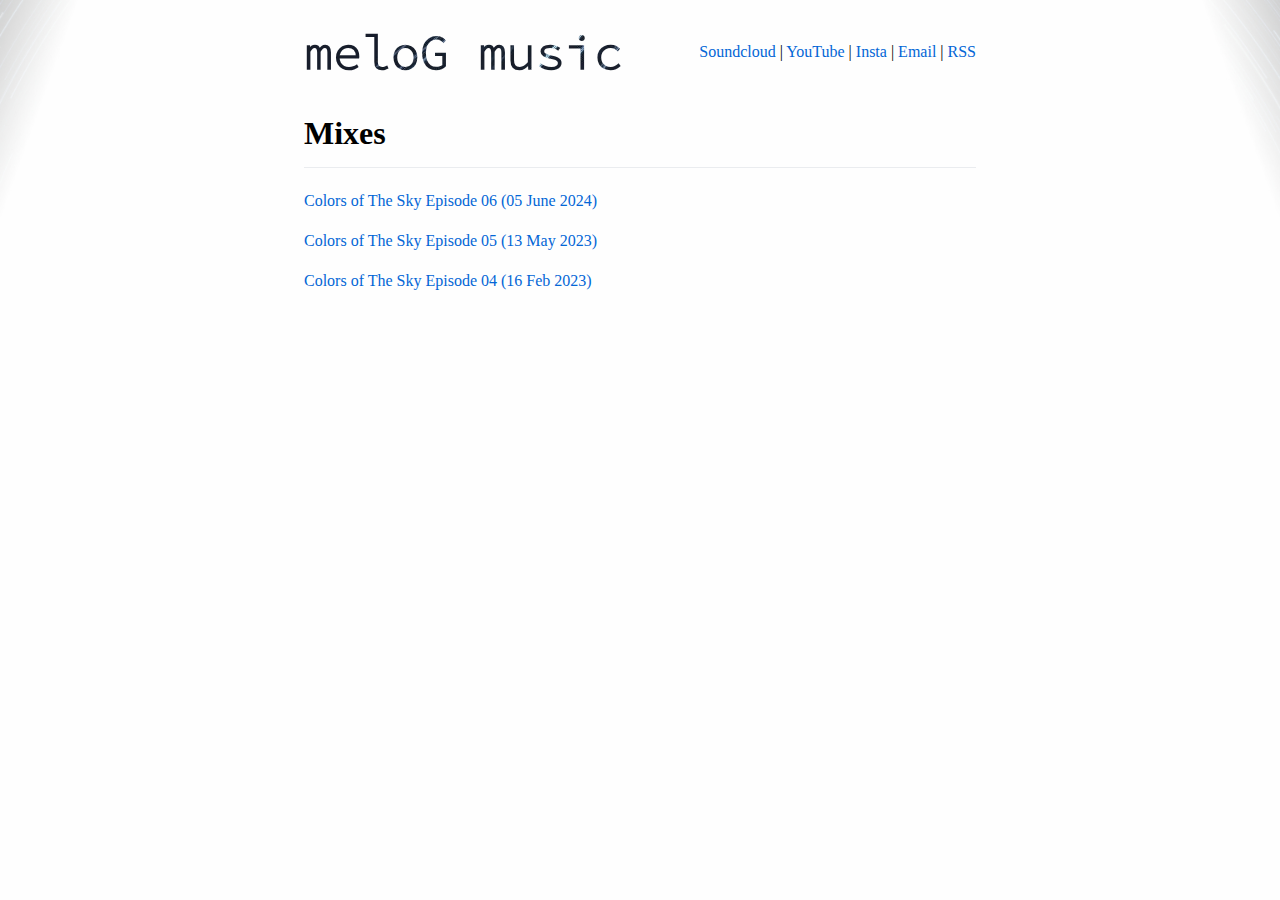
<file: index.html>
<!DOCTYPE html>
<html xmlns="http://www.w3.org/1999/xhtml" lang="en" xml:lang="en">
  <head>
    <meta charset="utf-8" />
    <meta name="viewport" content="width=device-width, initial-scale=1.0, user-scalable=yes" />
    <meta name="author" content="meloG" />
    <title>meloG music</title>
    <link rel="icon" href="/favicon.ico" sizes="any">
    <link rel="icon" href="/icon.svg" type="image/svg+xml">
    <link rel="apple-touch-icon" href="/apple-touch-icon.png">
    <link rel="manifest" href="/manifest.webmanifest">
    <link rel="stylesheet" href="styles/styles.css" />
  </head>
  <body>

    <!-- 
      Hello curious little being, here's a cookie 🍪
      Current fav song: Desire - Black Latex (Oliver & Surrender! Remix)
    -->

    <div id="header">
      <div id="menu">
        <a id="title" href="https://melogmusic.com">meloG music</a>
        <div id="subheader">
          <a href="https://soundcloud.com/melog_music" class="social">Soundcloud</a> |
          <a href=" https://www.youtube.com/@melog_music" class="social">YouTube</a> |
          <a href="https://www.instagram.com/melog_music/" class="social">Insta</a> |
          <a href="mailto:melogmusicmail@gmail.com" class="social">Email</a> |
          <a href="feed.xml" class="social">RSS</a>
        </div>
      </div>
    </div>

    <h1>Mixes</h1>
    <p>
      <a href="colors-of-the-sky-episode-06">Colors of The Sky Episode 06 (05 June 2024)</a>
    </p>
    <p>
      <a href="colors-of-the-sky-episode-05">Colors of The Sky Episode 05 (13 May 2023)</a>
    </p>
    <p>
      <a href="colors-of-the-sky-episode-04">Colors of The Sky Episode 04 (16 Feb 2023)</a>
    </p>
  </body>
</html>
</file>
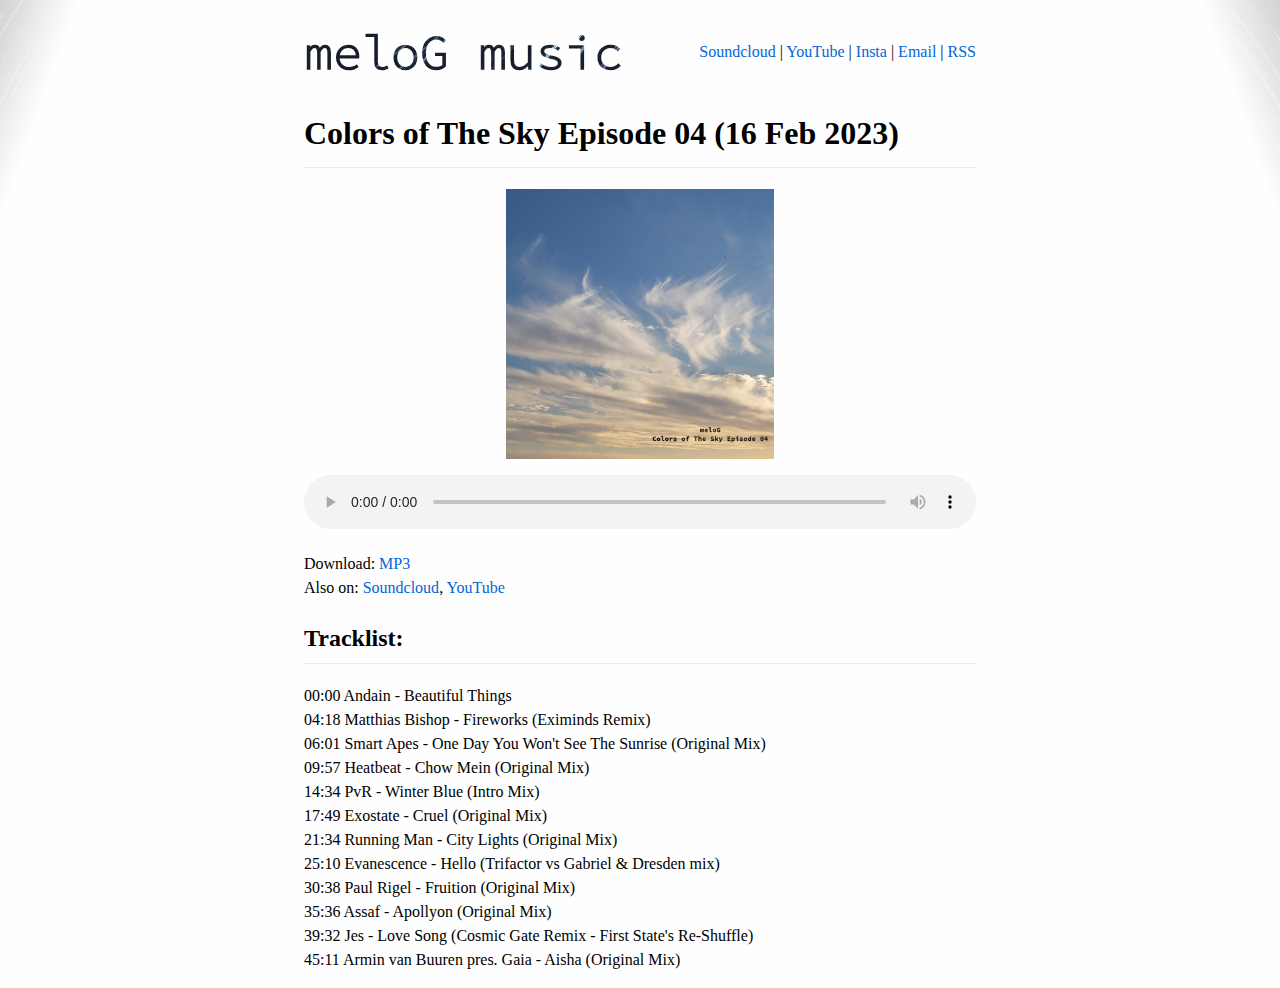
<file: colors-of-the-sky-episode-04.html>
<!DOCTYPE html>
<html xmlns="http://www.w3.org/1999/xhtml" lang="en" xml:lang="en">
  <head>
    <meta charset="utf-8" />
    <meta name="viewport" content="width=device-width, initial-scale=1.0, user-scalable=yes" />
    <meta name="author" content="meloG" />
    <title>meloG music</title>
    <link rel="icon" href="/favicon.ico" sizes="any">
    <link rel="icon" href="/icon.svg" type="image/svg+xml">
    <link rel="apple-touch-icon" href="/apple-touch-icon.png">
    <link rel="manifest" href="/manifest.webmanifest">
    <link rel="stylesheet" href="styles/styles.css" />
  </head>
  <body>

    <div id="header">
      <div id="menu">
        <a id="title" href="https://melogmusic.com">meloG music</a>
        <div id="subheader">
          <a href="https://soundcloud.com/melog_music" class="social">Soundcloud</a> |
          <a href=" https://www.youtube.com/@melog_music" class="social">YouTube</a> |
          <a href="https://www.instagram.com/melog_music/" class="social">Insta</a> |
          <a href="mailto:melogmusicmail@gmail.com" class="social">Email</a> |
          <a href="feed.xml" class="social">RSS</a>
        </div>
      </div>
    </div>

    <h1>Colors of The Sky Episode 04 (16 Feb 2023)</h1>
    <img src="images/covers/meloG - Colors of The Sky Episode 04.png" alt="Cover"/>
    <audio controls>
      <source src="https://www.dl.dropboxusercontent.com/s/6p2bo43l3731dm2/meloG%20-%20Colors%20of%20The%20Sky%20Episode%2004.mp3" type="audio/mpeg">
      Your browser does not support html audio elements.
    </audio> 
    <p>
      Download: <a href="https://www.dl.dropboxusercontent.com/s/6p2bo43l3731dm2/meloG%20-%20Colors%20of%20The%20Sky%20Episode%2004.mp3" download>MP3</a><br>
      Also on: <a href="https://soundcloud.com/melog_music/melog-colors-of-the-sky-episode-04">Soundcloud</a>, <a href="https://www.youtube.com/watch?v=wDfIm4-IQok">YouTube</a>
    </p>
    <h2>Tracklist:</h2>
    <p>
      00:00 Andain - Beautiful Things<br>
      04:18 Matthias Bishop - Fireworks (Eximinds Remix)<br>
      06:01 Smart Apes - One Day You Won't See The Sunrise (Original Mix)<br>
      09:57 Heatbeat - Chow Mein (Original Mix)<br>
      14:34 PvR - Winter Blue (Intro Mix)<br>
      17:49 Exostate - Cruel (Original Mix)<br>
      21:34 Running Man - City Lights (Original Mix)<br>
      25:10 Evanescence - Hello (Trifactor vs Gabriel &amp; Dresden mix)<br>
      30:38 Paul Rigel - Fruition (Original Mix)<br>
      35:36 Assaf - Apollyon (Original Mix)<br>
      39:32 Jes - Love Song (Cosmic Gate Remix - First State's Re-Shuffle)<br>
      45:11 Armin van Buuren pres. Gaia - Aisha (Original Mix)
    </p>
  </body>
</html>
</file>
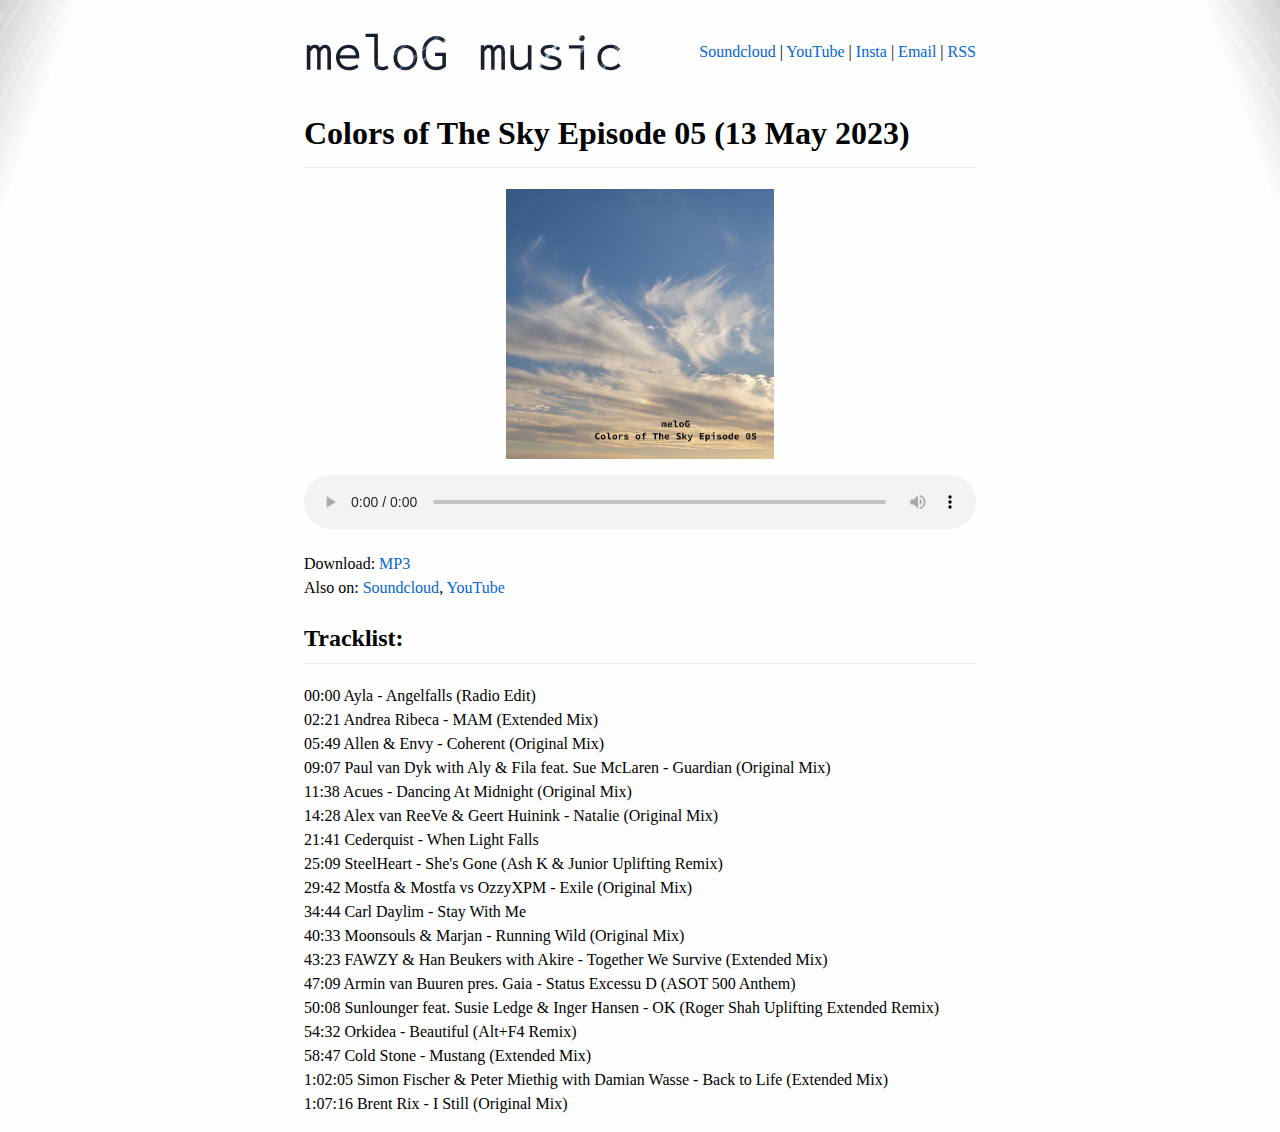
<file: colors-of-the-sky-episode-05.html>
<!DOCTYPE html>
<html xmlns="http://www.w3.org/1999/xhtml" lang="en" xml:lang="en">
  <head>
    <meta charset="utf-8" />
    <meta name="viewport" content="width=device-width, initial-scale=1.0, user-scalable=yes" />
    <meta name="author" content="meloG" />
    <title>meloG music</title>
    <link rel="icon" href="/favicon.ico" sizes="any">
    <link rel="icon" href="/icon.svg" type="image/svg+xml">
    <link rel="apple-touch-icon" href="/apple-touch-icon.png">
    <link rel="manifest" href="/manifest.webmanifest">
    <link rel="stylesheet" href="styles/styles.css" />
  </head>
  <body>

    <div id="header">
      <div id="menu">
        <a id="title" href="https://melogmusic.com">meloG music</a>
        <div id="subheader">
          <a href="https://soundcloud.com/melog_music" class="social">Soundcloud</a> |
          <a href=" https://www.youtube.com/@melog_music" class="social">YouTube</a> |
          <a href="https://www.instagram.com/melog_music/" class="social">Insta</a> |
          <a href="mailto:melogmusicmail@gmail.com" class="social">Email</a> |
          <a href="feed.xml" class="social">RSS</a>
        </div>
      </div>
    </div>

    <h1>Colors of The Sky Episode 05 (13 May 2023)</h1>
    <img src="images/covers/meloG - Colors of The Sky Episode 05.png" alt="Cover"/>
    <audio controls>
      <source src="https://www.dl.dropboxusercontent.com//s/enz42e1w32e137s/meloG%20-%20Colors%20of%20The%20Sky%20Episode%2005.mp3" type="audio/mpeg">
      Your browser does not support html audio elements.
    </audio> 
    <p>
      Download: <a href="https://www.dl.dropboxusercontent.com//s/enz42e1w32e137s/meloG%20-%20Colors%20of%20The%20Sky%20Episode%2005.mp3" download>MP3</a><br>
      Also on: <a href="https://soundcloud.com/melog_music/melog-colors-of-the-sky-episode-05">Soundcloud</a>, <a href="https://www.youtube.com/watch?v=SMboe1BXwGU">YouTube</a>
    </p>
    <h2>Tracklist:</h2>
    <p>
      00:00 Ayla - Angelfalls (Radio Edit)<br>
      02:21 Andrea Ribeca - MAM (Extended Mix)<br>
      05:49 Allen &amp; Envy - Coherent (Original Mix)<br>
      09:07 Paul van Dyk with Aly &amp; Fila feat. Sue McLaren - Guardian (Original Mix)<br>
      11:38 Acues - Dancing At Midnight (Original Mix)<br>
      14:28 Alex van ReeVe &amp; Geert Huinink - Natalie (Original Mix)<br>
      21:41 Cederquist - When Light Falls<br>
      25:09 SteelHeart - She's Gone (Ash K &amp; Junior Uplifting Remix)<br>
      29:42 Mostfa &amp; Mostfa vs OzzyXPM - Exile (Original Mix)<br>
      34:44 Carl Daylim - Stay With Me<br>
      40:33 Moonsouls &amp; Marjan - Running Wild (Original Mix)<br>
      43:23 FAWZY &amp; Han Beukers with Akire - Together We Survive (Extended Mix)<br>
      47:09 Armin van Buuren pres. Gaia - Status Excessu D (ASOT 500 Anthem)<br>
      50:08 Sunlounger feat. Susie Ledge &amp; Inger Hansen - OK (Roger Shah Uplifting Extended Remix)<br>
      54:32 Orkidea - Beautiful (Alt+F4 Remix)<br>
      58:47 Cold Stone - Mustang (Extended Mix)<br>
      1:02:05 Simon Fischer &amp; Peter Miethig with Damian Wasse - Back to Life (Extended Mix)<br>
      1:07:16 Brent Rix - I Still (Original Mix)<br>
    </p>
  </body>
</html>
</file>
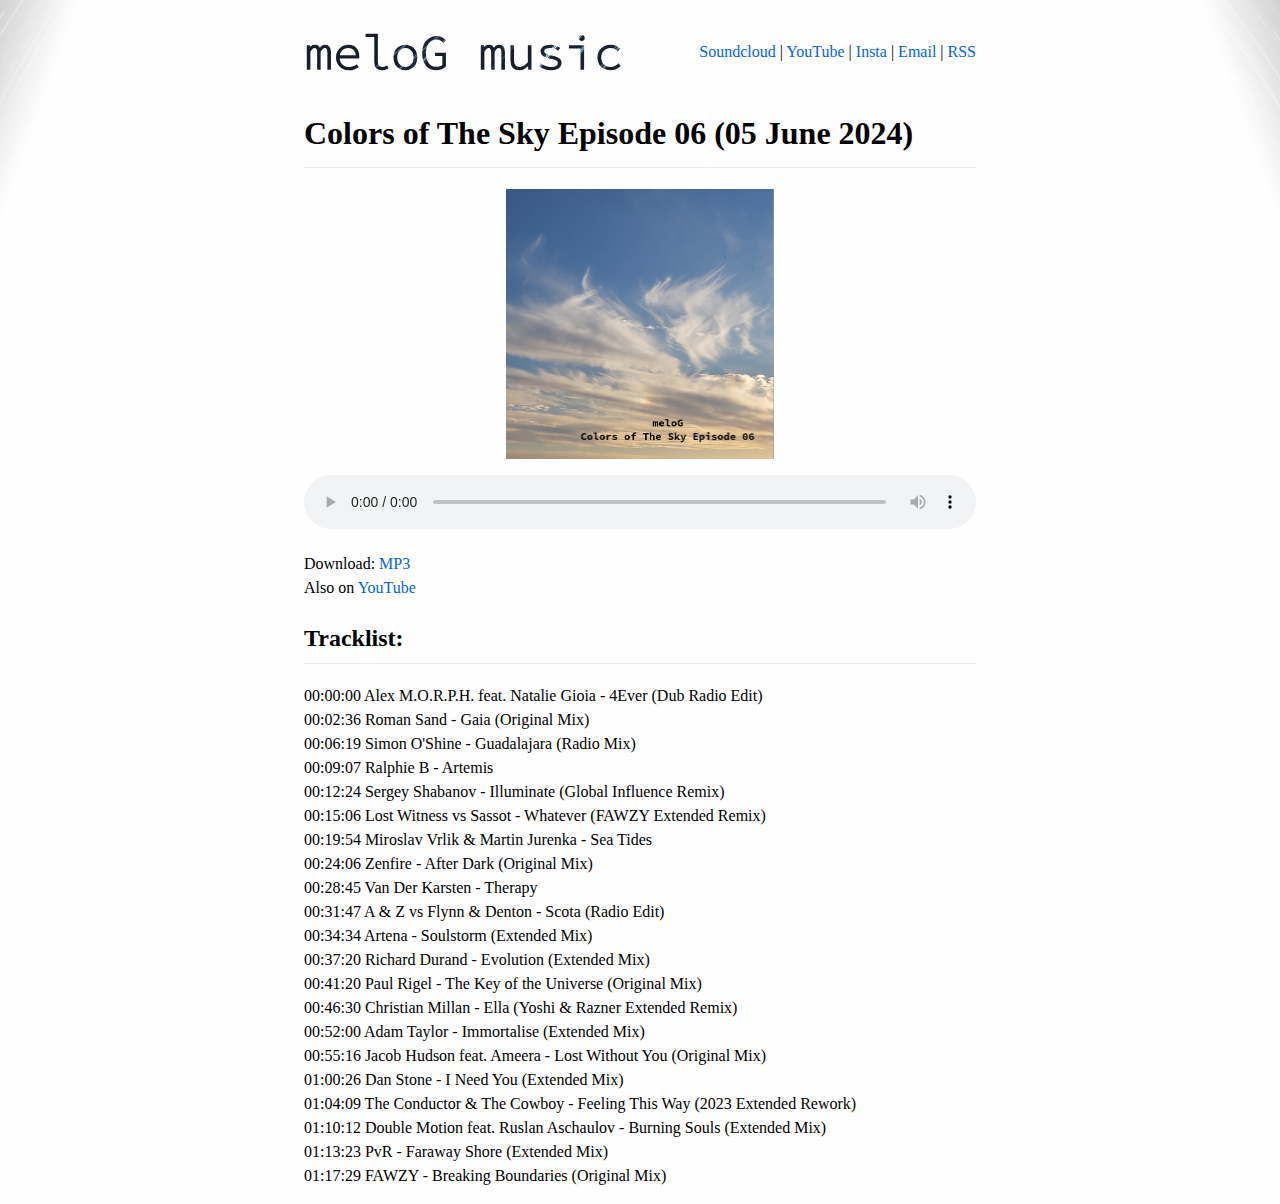
<file: colors-of-the-sky-episode-06.html>
<!DOCTYPE html>
<html xmlns="http://www.w3.org/1999/xhtml" lang="en" xml:lang="en">
  <head>
    <meta charset="utf-8" />
    <meta name="viewport" content="width=device-width, initial-scale=1.0, user-scalable=yes" />
    <meta name="author" content="meloG" />
    <title>meloG music</title>
    <link rel="icon" href="/favicon.ico" sizes="any">
    <link rel="icon" href="/icon.svg" type="image/svg+xml">
    <link rel="apple-touch-icon" href="/apple-touch-icon.png">
    <link rel="manifest" href="/manifest.webmanifest">
    <link rel="stylesheet" href="styles/styles.css" />
  </head>
  <body>

    <div id="header">
      <div id="menu">
        <a id="title" href="https://melogmusic.com">meloG music</a>
        <div id="subheader">
          <a href="https://soundcloud.com/melog_music" class="social">Soundcloud</a> |
          <a href=" https://www.youtube.com/@melog_music" class="social">YouTube</a> |
          <a href="https://www.instagram.com/melog_music/" class="social">Insta</a> |
          <a href="mailto:melogmusicmail@gmail.com" class="social">Email</a> |
          <a href="feed.xml" class="social">RSS</a>
        </div>
      </div>
    </div>

    <h1>Colors of The Sky Episode 06 (05 June 2024)</h1>
    <img src="images/covers/cover-colors-of-the-sky-episode-06.png" alt="Cover"/>
    <audio controls>
      <source src="https://www.dl.dropboxusercontent.com/scl/fi/p5cpoest808g9pt5shpc4/meloG-Colors-of-The-Sky-Episode-06.mp3?rlkey=j8k124d9r1lfzd9rqrefpmyhq&st=fe2pfpct" type="audio/mpeg">
      Your browser does not support html audio elements.
    </audio> 
    <p>
      Download: <a href="https://www.dl.dropboxusercontent.com/scl/fi/p5cpoest808g9pt5shpc4/meloG-Colors-of-The-Sky-Episode-06.mp3?rlkey=j8k124d9r1lfzd9rqrefpmyhq&st=fe2pfpct" download>MP3</a><br>
      Also on <a href="https://youtu.be/cz99Zpv-SV0">YouTube</a>
    </p>
    <h2>Tracklist:</h2>
    <p>
       00:00:00 Alex M.O.R.P.H. feat. Natalie Gioia - 4Ever (Dub Radio Edit)<br>
       00:02:36 Roman Sand - Gaia (Original Mix)<br>
       00:06:19 Simon O&#x27;Shine - Guadalajara (Radio Mix)<br>
       00:09:07 Ralphie B - Artemis<br>
       00:12:24 Sergey Shabanov - Illuminate (Global Influence Remix)<br>
       00:15:06 Lost Witness vs Sassot - Whatever (FAWZY Extended Remix)<br>
       00:19:54 Miroslav Vrlik &amp; Martin Jurenka - Sea Tides<br>
       00:24:06 Zenfire - After Dark (Original Mix)<br>
       00:28:45 Van Der Karsten - Therapy<br>
       00:31:47 A &amp; Z vs Flynn &amp; Denton - Scota (Radio Edit)<br>
       00:34:34 Artena - Soulstorm (Extended Mix)<br>
       00:37:20 Richard Durand - Evolution (Extended Mix)<br>
       00:41:20 Paul Rigel - The Key of the Universe (Original Mix)<br>
       00:46:30 Christian Millan - Ella (Yoshi &amp; Razner Extended Remix)<br>
       00:52:00 Adam Taylor - Immortalise (Extended Mix)<br>
       00:55:16 Jacob Hudson feat. Ameera - Lost Without You (Original Mix)<br>
       01:00:26 Dan Stone - I Need You (Extended Mix)<br>
       01:04:09 The Conductor &amp; The Cowboy - Feeling This Way (2023 Extended Rework)<br>
       01:10:12 Double Motion feat. Ruslan Asсhaulov - Burning Souls (Extended Mix)<br>
       01:13:23 PvR - Faraway Shore (Extended Mix)<br>
       01:17:29 FAWZY - Breaking Boundaries (Original Mix)
    </p>
  </body>
</html>
</file>
<file: styles/styles.css>
@font-face {
  font-family: "Source Code Pro";
  src: url('fonts/SourceCodePro-Light.ttf') format('truetype');
}

body {
  line-height: 1.5;
  padding: 1em 1em 0 1em;
  margin: auto;
  max-width: 42em;
  background: #fefefe url(../images/background.jpg) center top fixed no-repeat;
  background-size: cover;
}


h1 {
  padding-bottom: 0.3em;
  border-bottom: 1px solid #eaecef;
}

h2 {
  padding-bottom: 0.3em;
  border-bottom: 1px solid #eaecef;
}

a {
  color: #0366d6;
  text-decoration: none;
  outline: none;
}

a:active,
a:hover {
  outline-width: 0;
}

a:hover {
  text-decoration: underline;
}

a:visited {
  color: #0b0080;
}

a.social {
  text-decoration: none;
}


#header, #title {
  background-image: url(../images/stars.jpg);
  background-repeat: no-repeat;
}

#header #menu  {
  background: #fefefe;
}

#title {
  -webkit-text-fill-color: transparent;
  -webkit-background-clip: text;
  text-decoration: none;
  font-size: 3em;
  font-family: "Source Code Pro";
  font-weight: bold;
}

@media (max-width: 700px) {
  #menu {
    flex-direction: column;
  }
}

#menu {
  display: flex;
  align-items: center;
  justify-content: space-between;
}

audio {
  width: 100%;
}

img {
  display: block;
  margin-left: auto;
  margin-right: auto;
  width: 40%;
  margin-bottom: 1em;
}
</file>
